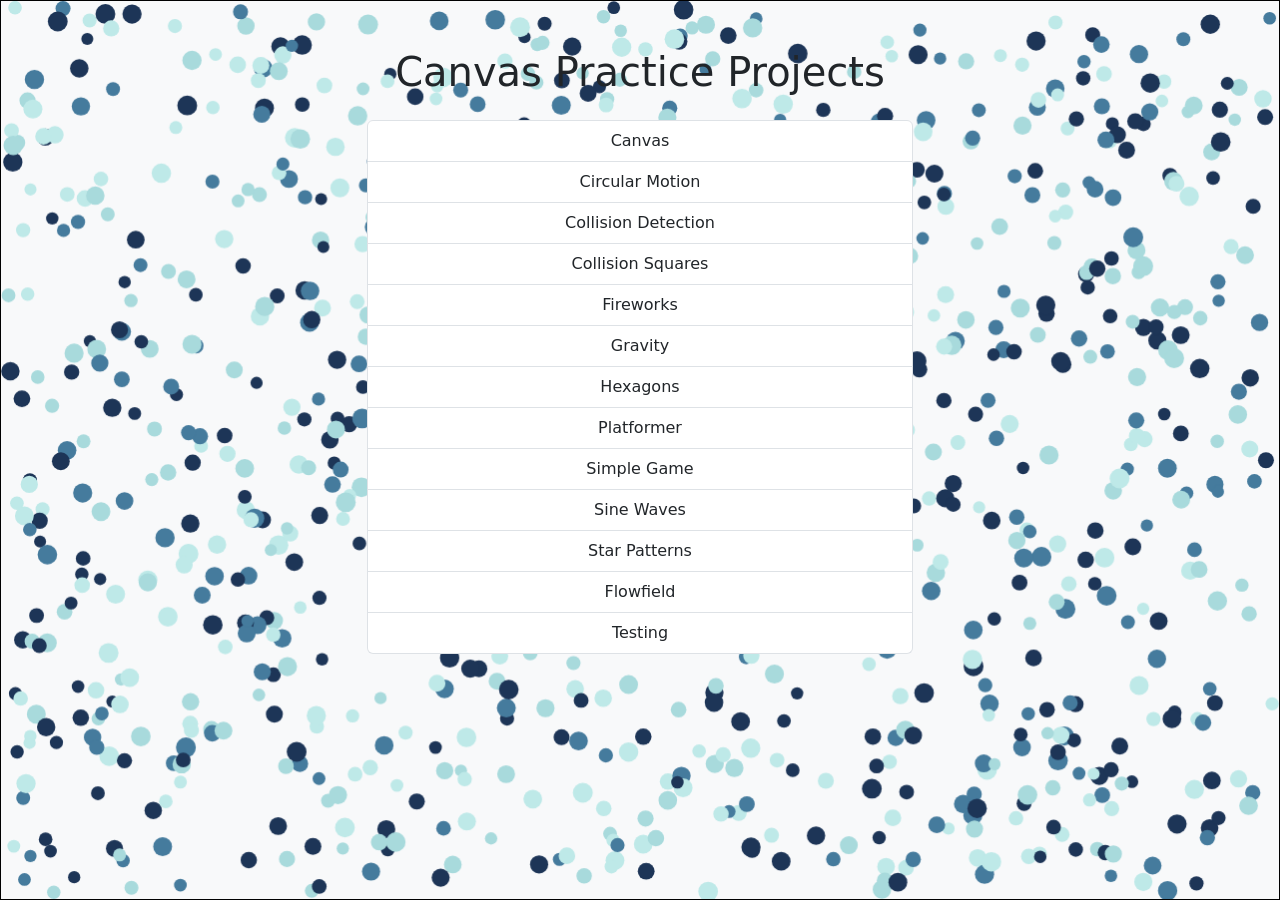
<file: index.html>
<!DOCTYPE html>
<html lang="en">
<head>
  <meta charset="UTF-8">
  <meta name="viewport" content="width=device-width, initial-scale=1.0">
  <title>HTML Canvas</title>
  <link href="https://fonts.googleapis.com/css2?family=Baloo+2&display=swap" rel="stylesheet">
  <link rel="stylesheet" href="style.css">
  <link href="https://cdn.jsdelivr.net/npm/bootstrap@5.3.0/dist/css/bootstrap.min.css" rel="stylesheet">
  <style>
    /* Fullscreen background canvas */
    canvas#bgCanvas {
      position: fixed;
      top: 0;
      left: 0;
      width: 100vw;
      height: 100vh;
      z-index: -1;
      display: block;
    }
  </style>
</head>
<body class="bg-light text-center py-5">

  <!-- Fullscreen background canvas -->
  <canvas id="bgCanvas"></canvas>

  <h1 class="mb-4">Canvas Practice Projects</h1>
  <div class="container">
    <div class="row justify-content-center">
      <div class="col-md-6">
        <div class="list-group">
          <a href="canvas.html" class="list-group-item list-group-item-action">Canvas</a>
          <a href="circularmotion.html" class="list-group-item list-group-item-action">Circular Motion</a>
          <a href="collisiondetection.html" class="list-group-item list-group-item-action">Collision Detection</a>
          <a href="collisionsquares.html" class="list-group-item list-group-item-action">Collision Squares</a>
          <a href="fireworks.html" class="list-group-item list-group-item-action">Fireworks</a>
          <a href="gravity.html" class="list-group-item list-group-item-action">Gravity</a>
          <a href="hexagons.html" class="list-group-item list-group-item-action">Hexagons</a>
          <a href="platformer.html" class="list-group-item list-group-item-action">Platformer</a>
          <a href="simplegame.html" class="list-group-item list-group-item-action">Simple Game</a>
          <a href="sinewaves.html" class="list-group-item list-group-item-action">Sine Waves</a>
          <a href="starpatterns.html" class="list-group-item list-group-item-action">Star Patterns</a>
          <a href="flowfield.html" class="list-group-item list-group-item-action">Flowfield</a>
          <a href="testing.html" class="list-group-item list-group-item-action">Testing</a>
        </div>
      </div>
    </div>
  </div>

  <script src="app.js"></script>
</body>
</html>
</file>
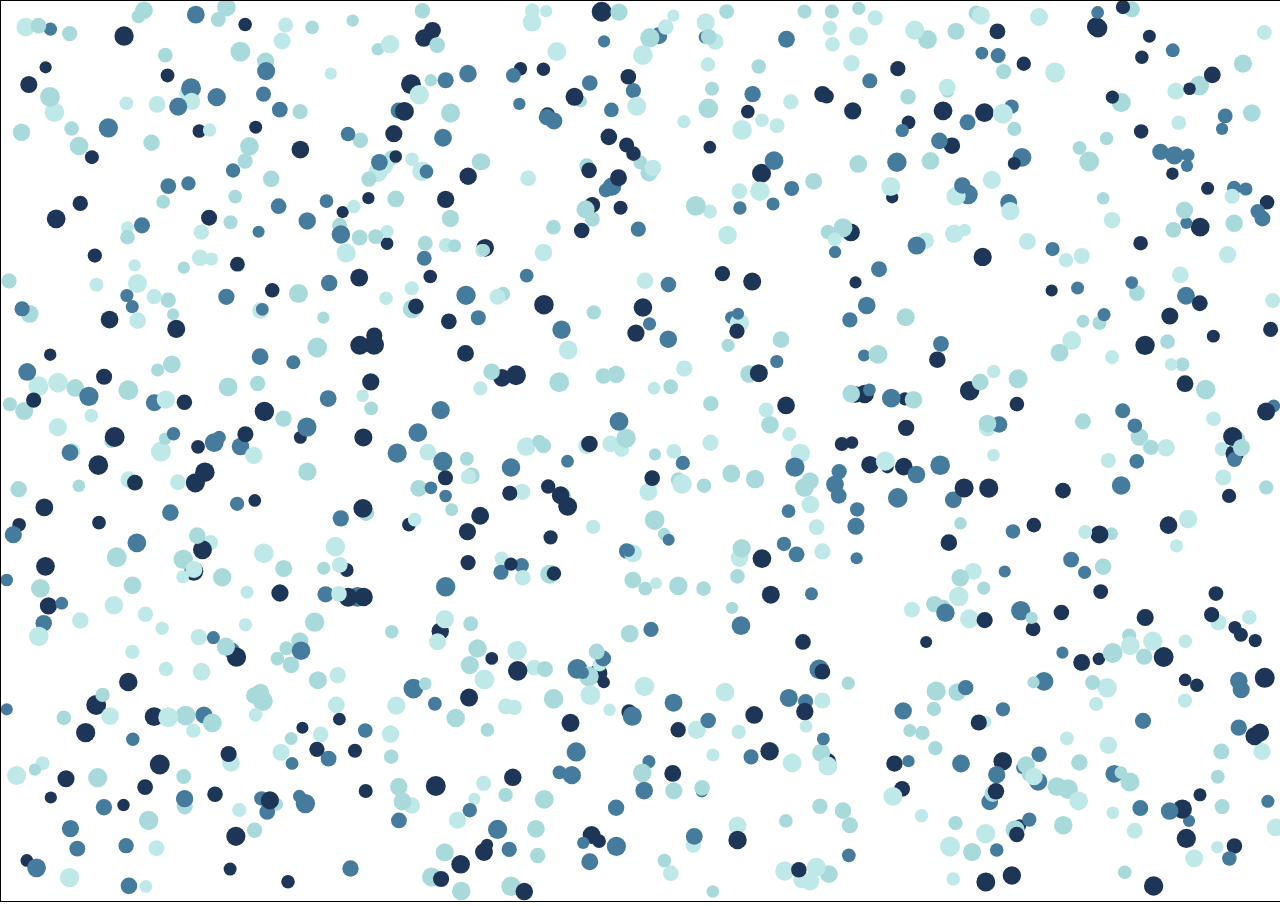
<file: canvas.html>
<!DOCTYPE html>
<html lang="en">
<head>
    <meta charset="UTF-8">
    <meta name="viewport" content="width=device-width, initial-scale=1.0">
    <title>HTML Canvas</title>
    <link href="https://fonts.googleapis.com/css2?family=Baloo+2&display=swap" rel="stylesheet">
    <link rel="stylesheet" href="style.css">
</head>
<body>
    <!-- <h1 class="title">CIRCLES</h1> -->
    <canvas></canvas>
</body>
<script src="app.js"></script>
</html>
</file>
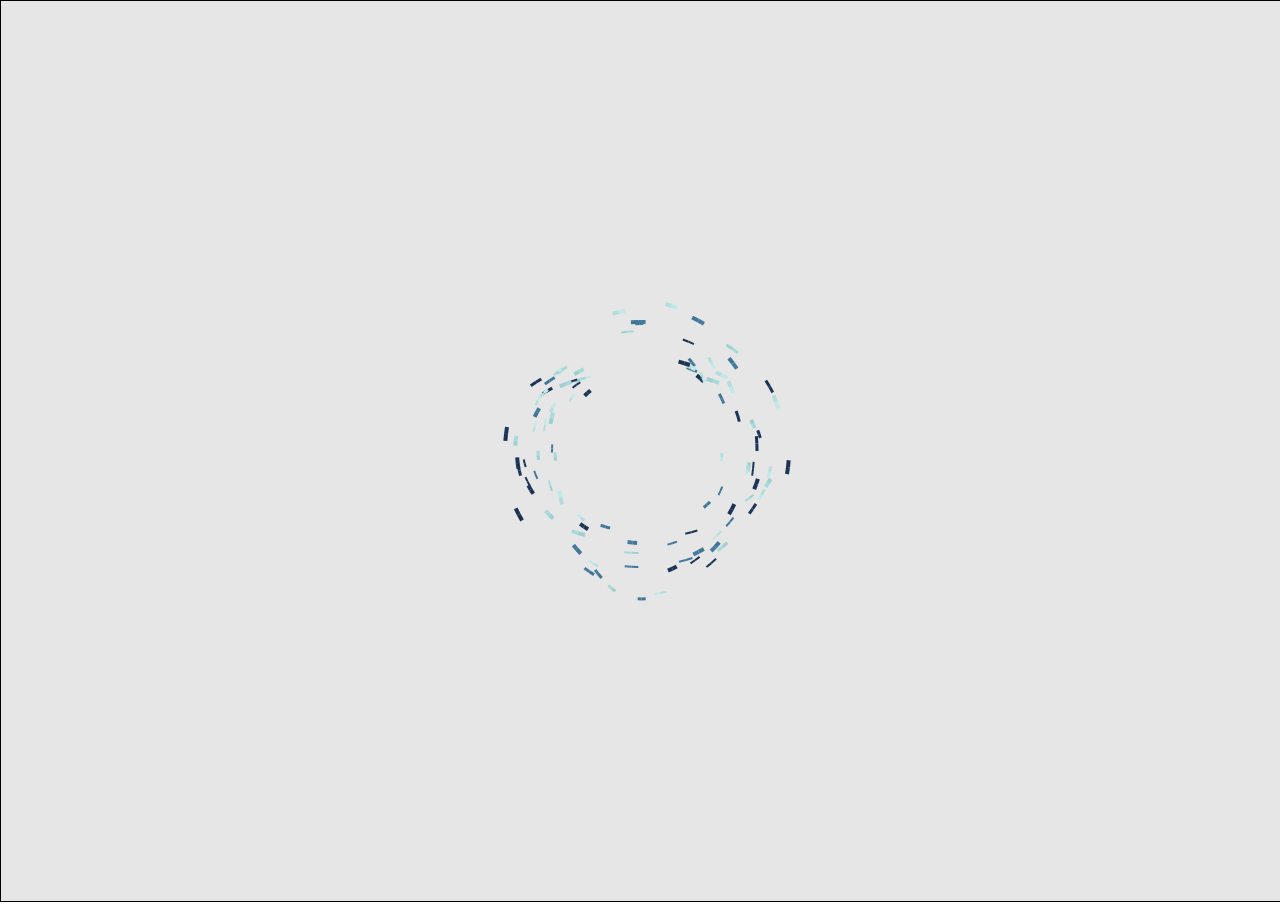
<file: circularmotion.html>
<!DOCTYPE html>
<html lang="en">
<head>
    <meta charset="UTF-8">
    <meta name="viewport" content="width=device-width, initial-scale=1.0">
    <title>Circular Motion</title>
    <link rel="stylesheet" href="style.css">
</head>
<body>
    <!-- <h1 class="title">CIRCLES</h1> -->
    <canvas></canvas>
</body>
<script src="circularmotion.js"></script>
</html>
</file>
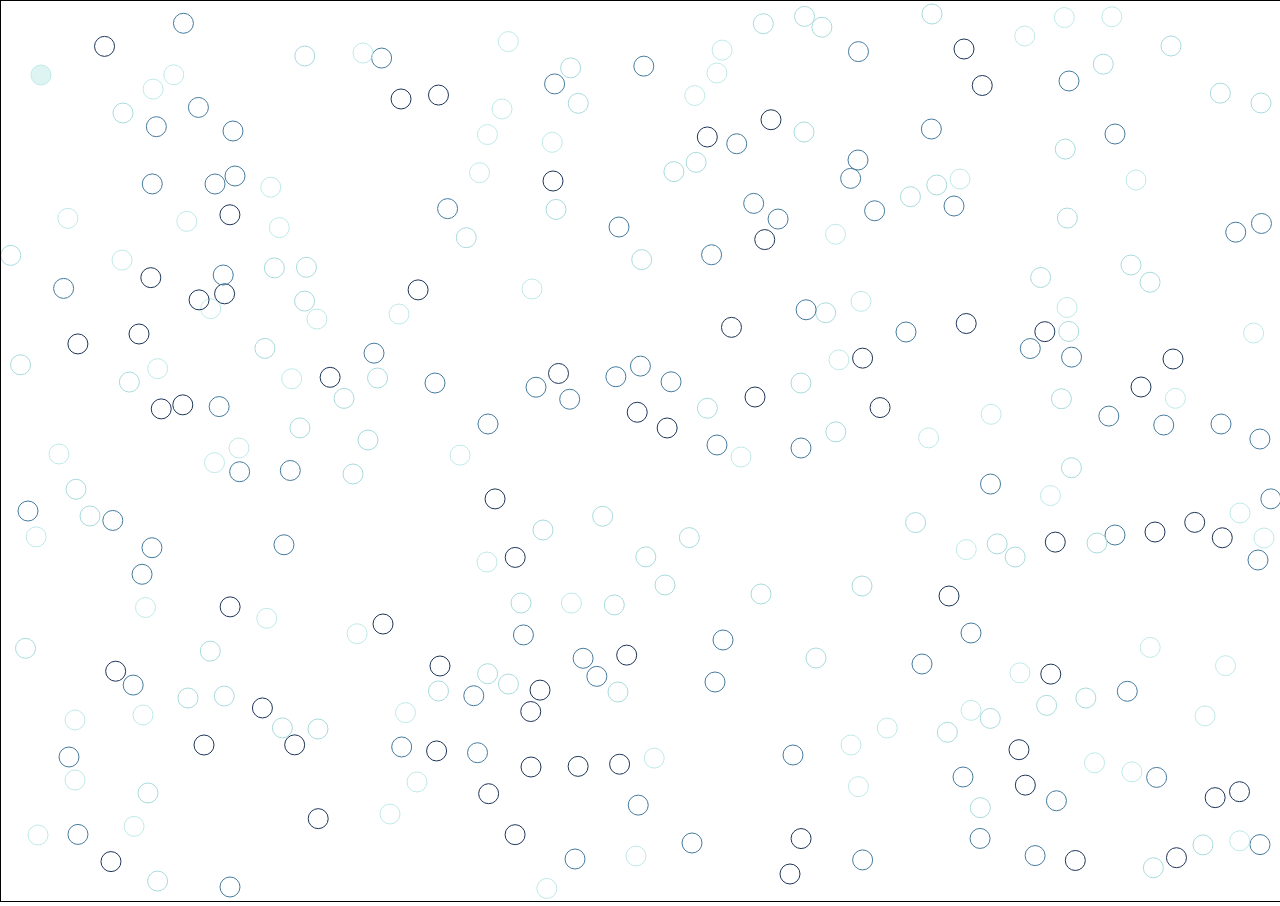
<file: collisiondetection.html>
<!DOCTYPE html>
<html lang="en">
<head>
    <meta charset="UTF-8">
    <meta name="viewport" content="width=device-width, initial-scale=1.0">
    <title>HTML Gravity</title>
    <link rel="stylesheet" href="style.css">
</head>
<body>
    <!-- <h1 class="title">CIRCLES</h1> -->
    <canvas></canvas>
</body>
<script src="collisiondetection.js"></script>
</html>
</file>
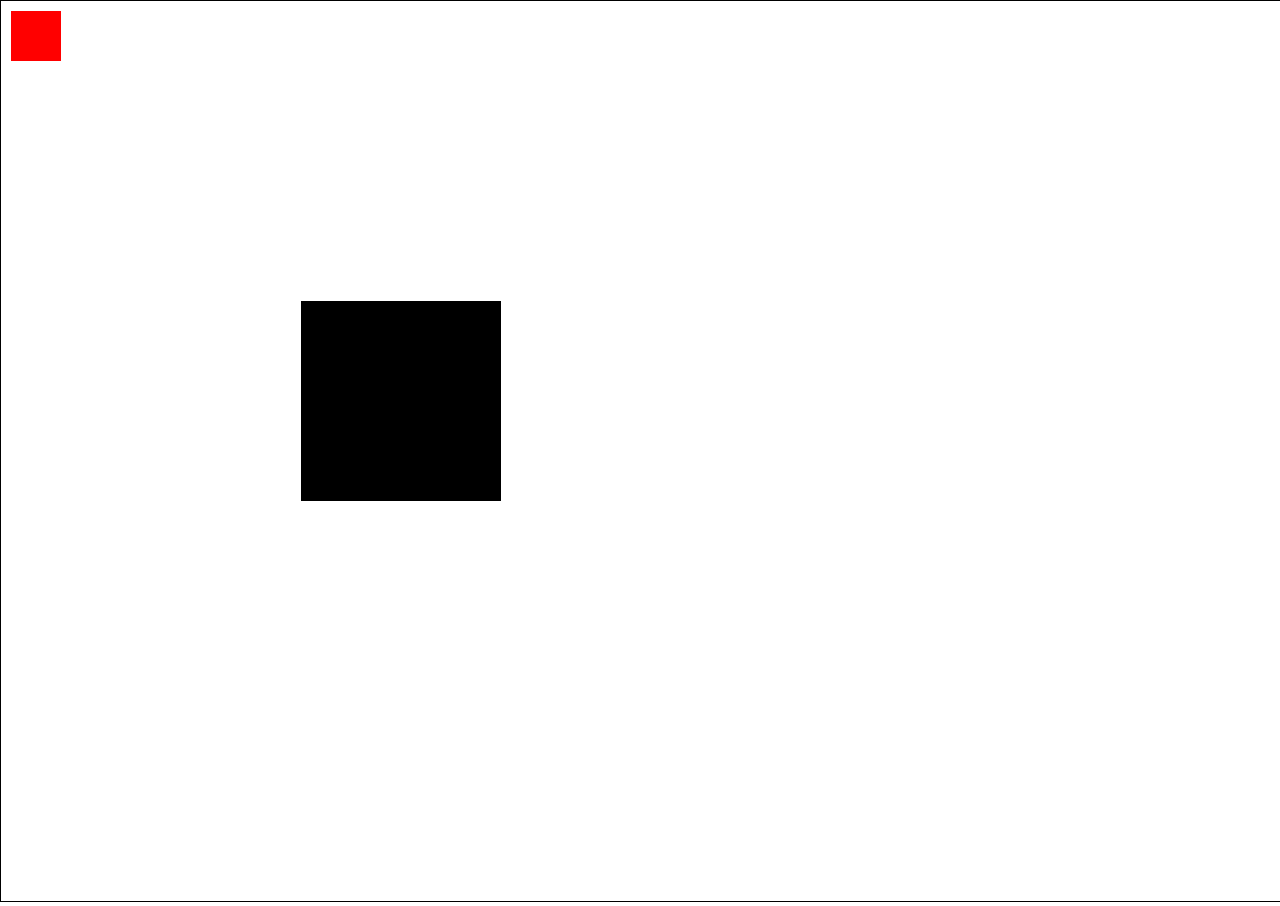
<file: collisionsquares.html>
<!DOCTYPE html>
<html lang="en">
<head>
    <meta charset="UTF-8">
    <meta name="viewport" content="width=device-width, initial-scale=1.0">
    <title>HTML Gravity</title>
    <link rel="stylesheet" href="style.css">
</head>
<body>
    <!-- <h1 class="title">CIRCLES</h1> -->
    <canvas></canvas>
</body>
<script src="collisionsquares.js"></script>
</html>
</file>
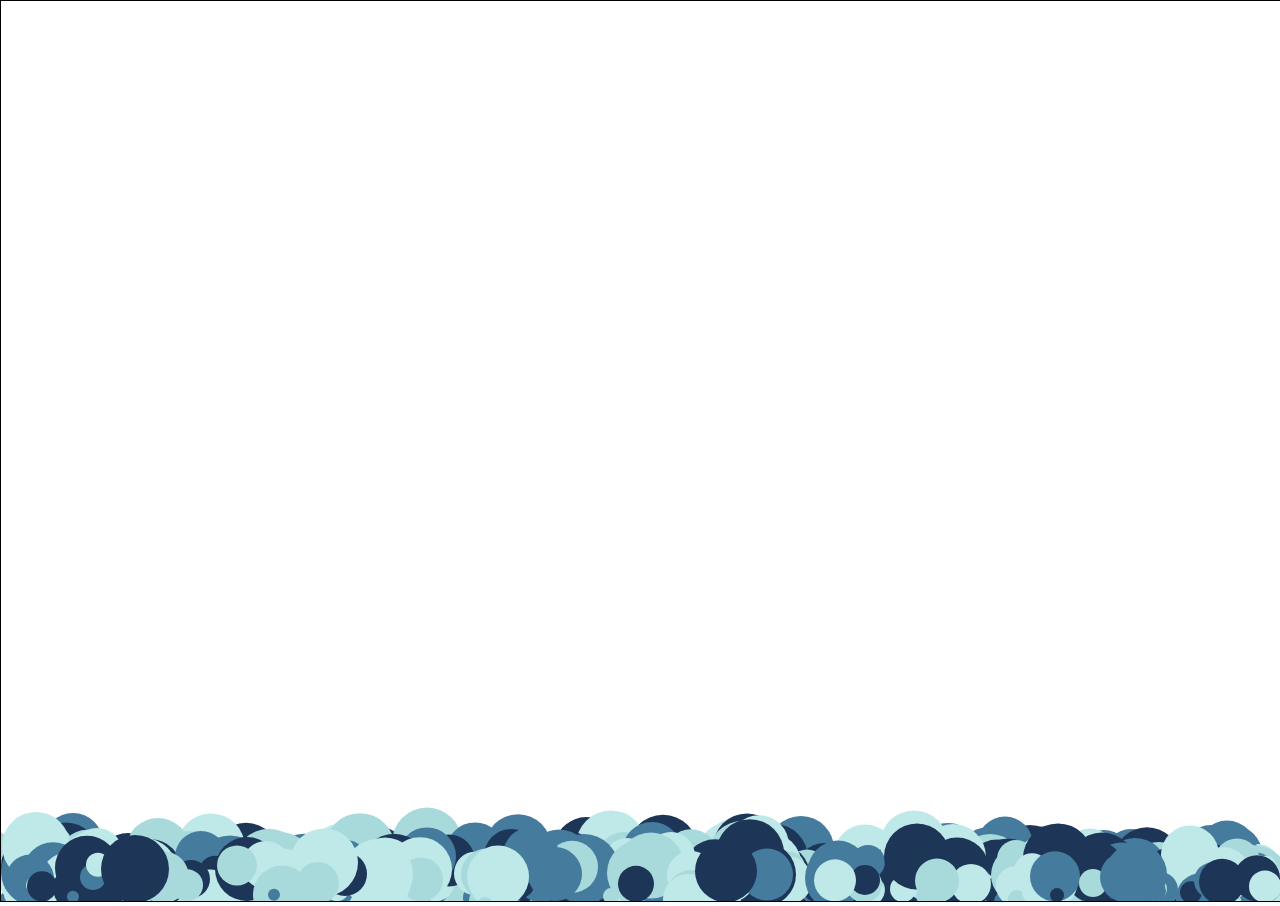
<file: gravity.html>
<!DOCTYPE html>
<html lang="en">
<head>
    <meta charset="UTF-8">
    <meta name="viewport" content="width=device-width, initial-scale=1.0">
    <title>HTML Gravity</title>
    <link rel="stylesheet" href="style.css">
</head>
<body>
    <!-- <h1 class="title">CIRCLES</h1> -->
    <canvas></canvas>
</body>
<script src="gravity.js"></script>
</html>
</file>
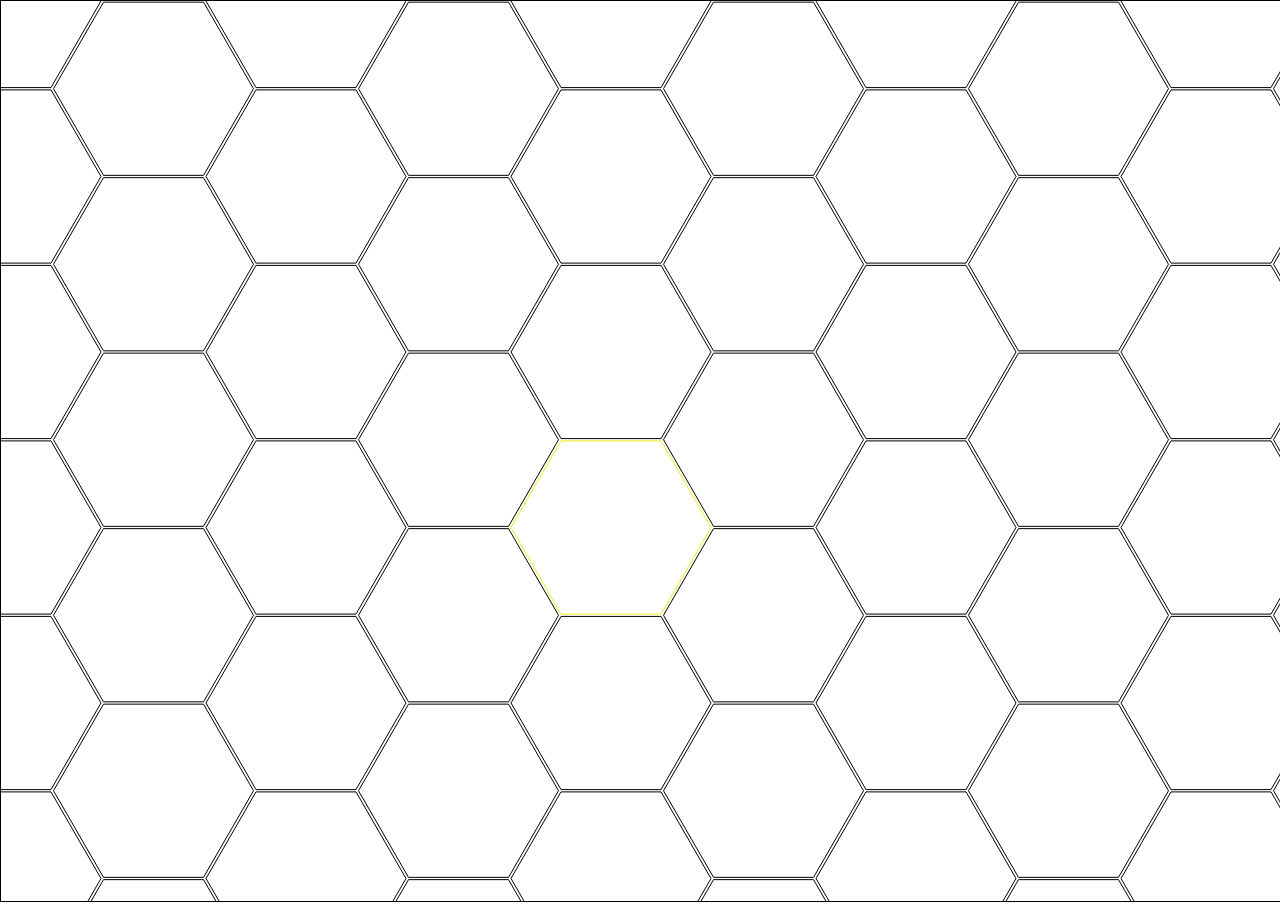
<file: hexagons.html>
<!DOCTYPE html>
<html lang="en">
<head>
    <meta charset="UTF-8">
    <meta name="viewport" content="width=device-width, initial-scale=1.0">
    <title>Hexagons</title>
    <link rel="stylesheet" href="style.css">
</head>
<body>
    <!-- <h1 class="title">CIRCLES</h1> -->
    <canvas></canvas>
</body>
<script src="hexagons.js"></script>
</html>
</file>
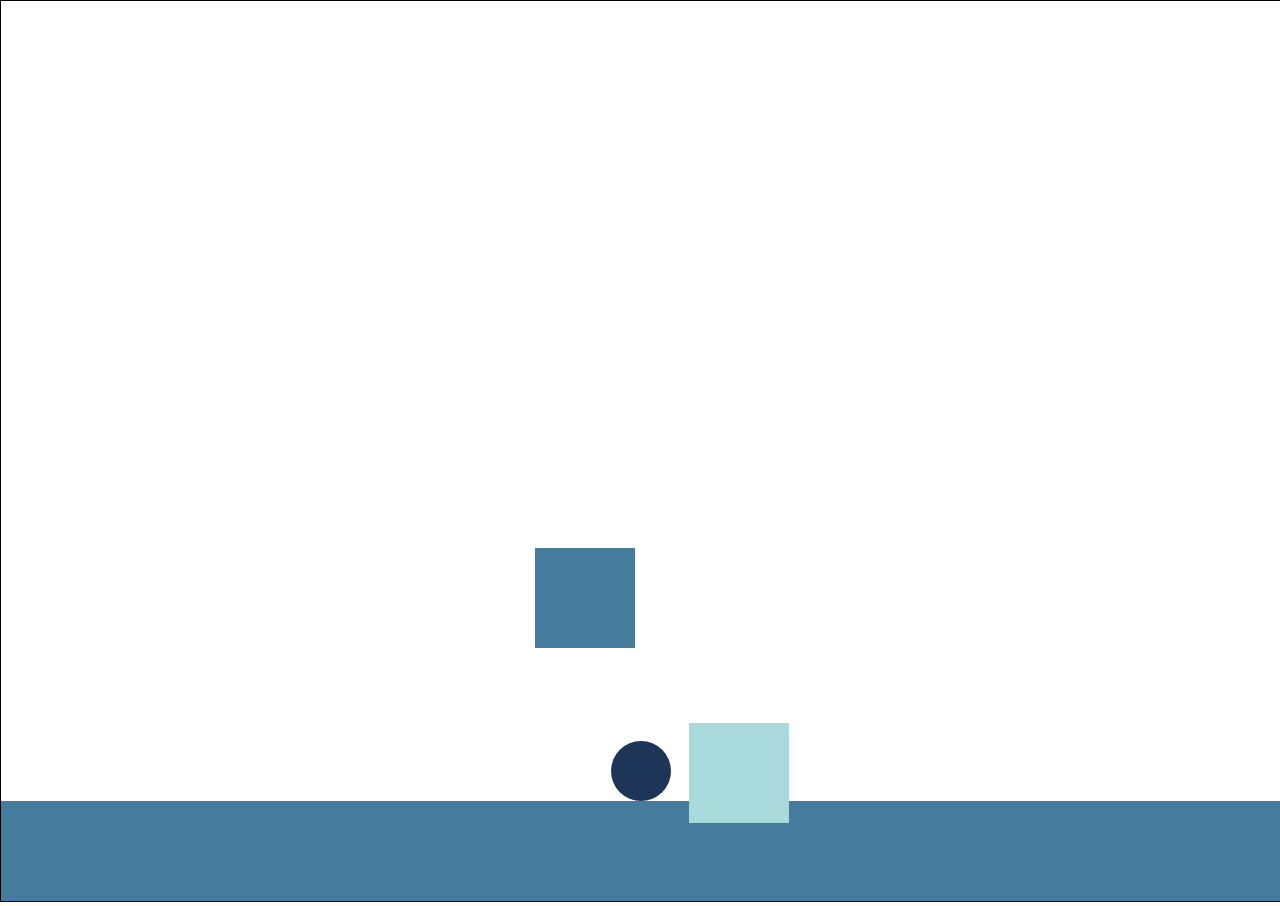
<file: platformer.html>
<!DOCTYPE html>
<html lang="en">
<head>
    <meta charset="UTF-8">
    <meta name="viewport" content="width=device-width, initial-scale=1.0">
    <title>Hexagons</title>
    <link rel="stylesheet" href="style.css">
</head>
<body>
    <canvas></canvas>
</body>
<script src="platformer.js"></script>
</html>
</file>
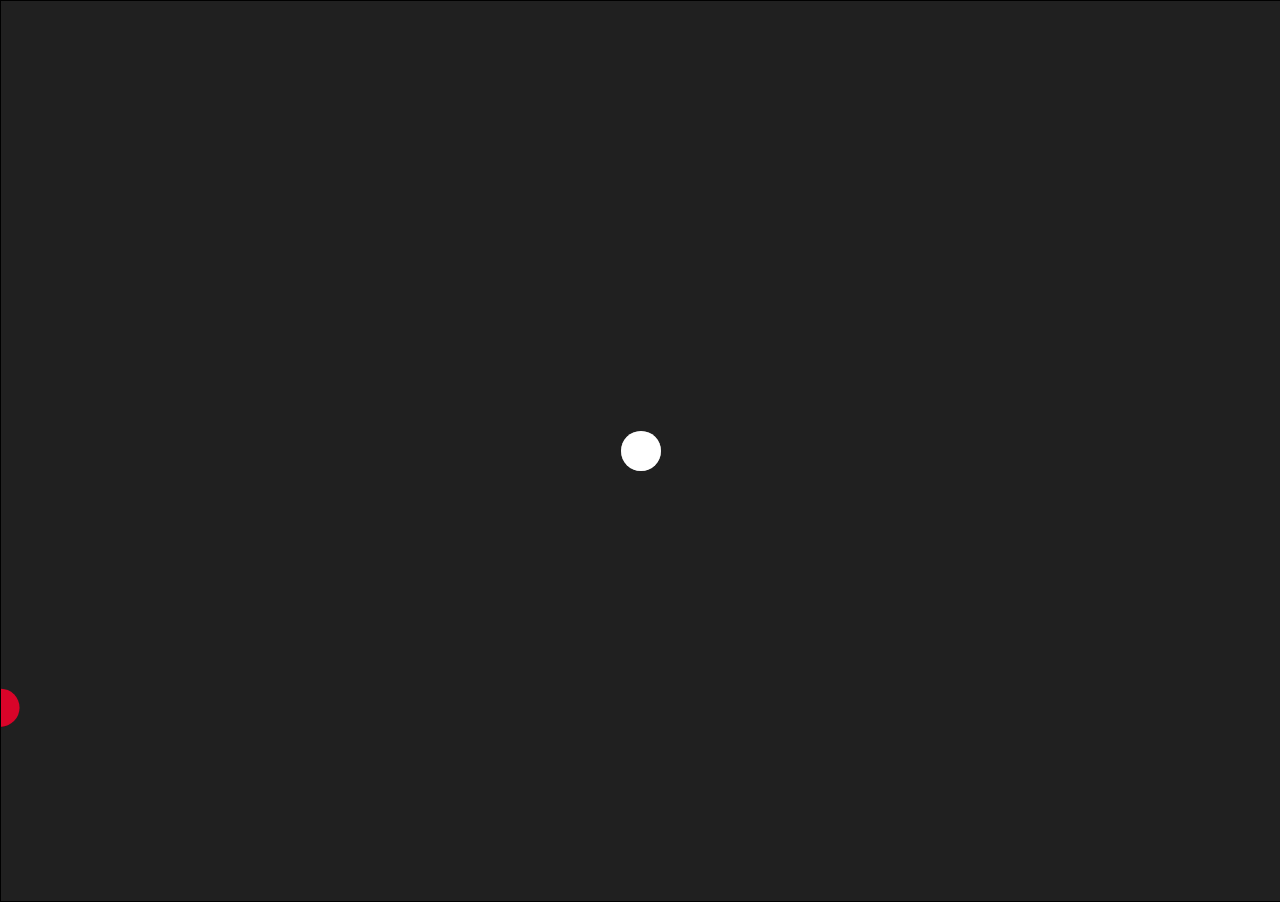
<file: simplegame.html>
<!DOCTYPE html>
<html lang="en">
<head>
    <meta charset="UTF-8">
    <meta name="viewport" content="width=device-width, initial-scale=1.0">
    <title>Simple Game</title>
    <link rel="stylesheet" href="style.css">
</head>
<body>
    <canvas></canvas>
</body>
<script src="https://cdnjs.cloudflare.com/ajax/libs/gsap/3.13.0/gsap.min.js" integrity="sha512-NcZdtrT77bJr4STcmsGAESr06BYGE8woZdSdEgqnpyqac7sugNO+Tr4bGwGF3MsnEkGKhU2KL2xh6Ec+BqsaHA==" crossorigin="anonymous" referrerpolicy="no-referrer"></script>
<script src="simplegame.js"></script>
</html>
</file>
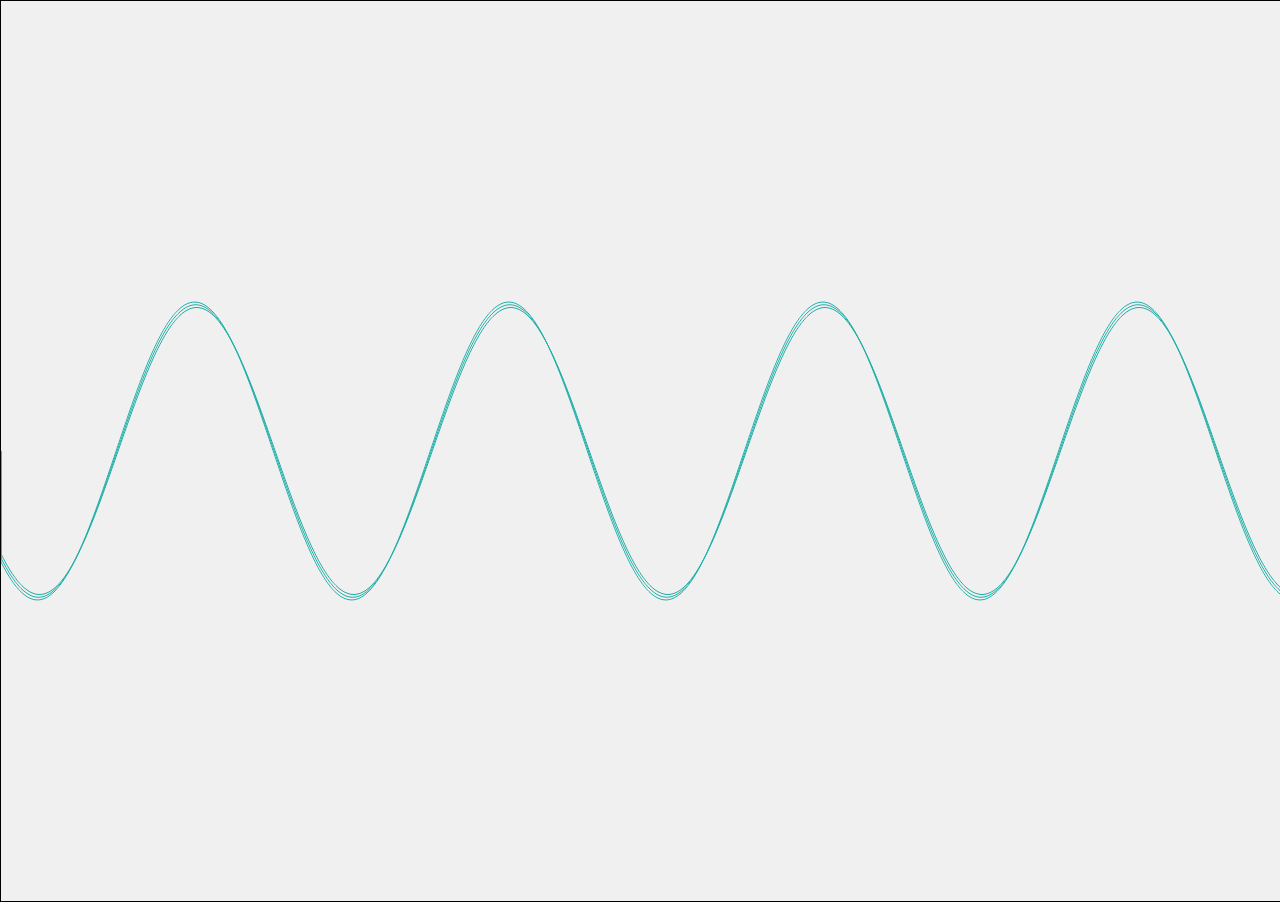
<file: sinewaves.html>
<!DOCTYPE html>
<html lang="en">
<head>
    <meta charset="UTF-8">
    <meta name="viewport" content="width=device-width, initial-scale=1.0">
    <title>Sine Waves</title>
    <link rel="stylesheet" href="style.css">
</head>
<body>
    <!-- <h1 class="title">CIRCLES</h1> -->
    <canvas></canvas>
</body>
<script src="sinewaves.js"></script>
</html>
</file>
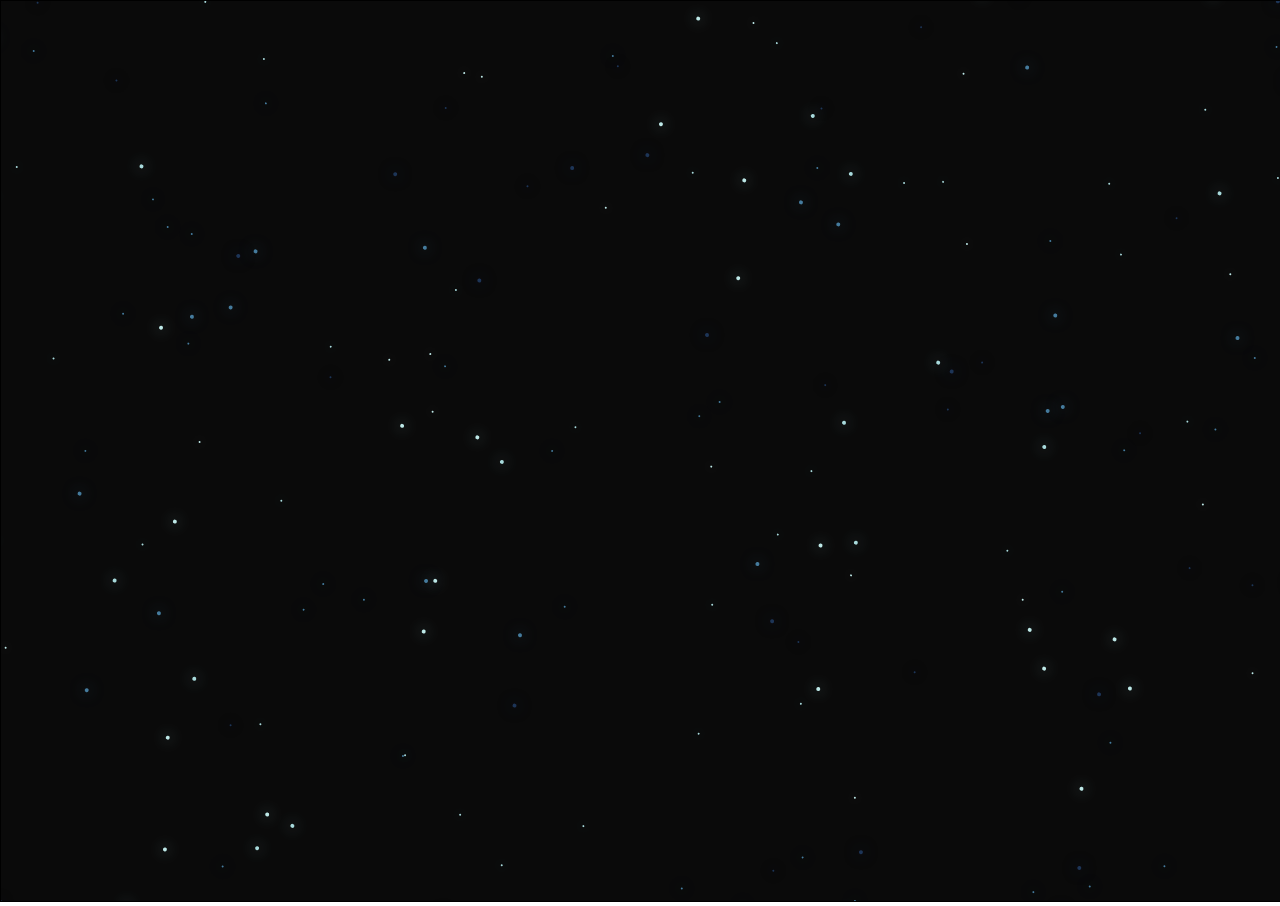
<file: starpatterns.html>
<!DOCTYPE html>
<html lang="en">
<head>
    <meta charset="UTF-8">
    <meta name="viewport" content="width=device-width, initial-scale=1.0">
    <title>Star Patterns</title>
    <link rel="stylesheet" href="style.css">
</head>
<body>
    <!-- <h1 class="title">CIRCLES</h1> -->
    <canvas></canvas>
</body>
<script src="starpatterns.js"></script>
</html>
</file>
<file: style.css>
body {
    margin: 0px;
}

canvas {
    border: 1px solid black;
}

/* .title {
    position: absolute;
    top: 40%;
    left: 50%;
    transform: translate(-50%, -50%);
    color: rgba(78, 20, 154, 0.5);
    font-size: 15vw;
    z-index: 1; 
    font-family: 'Baloo 2', cursive;
  } */
</file>
